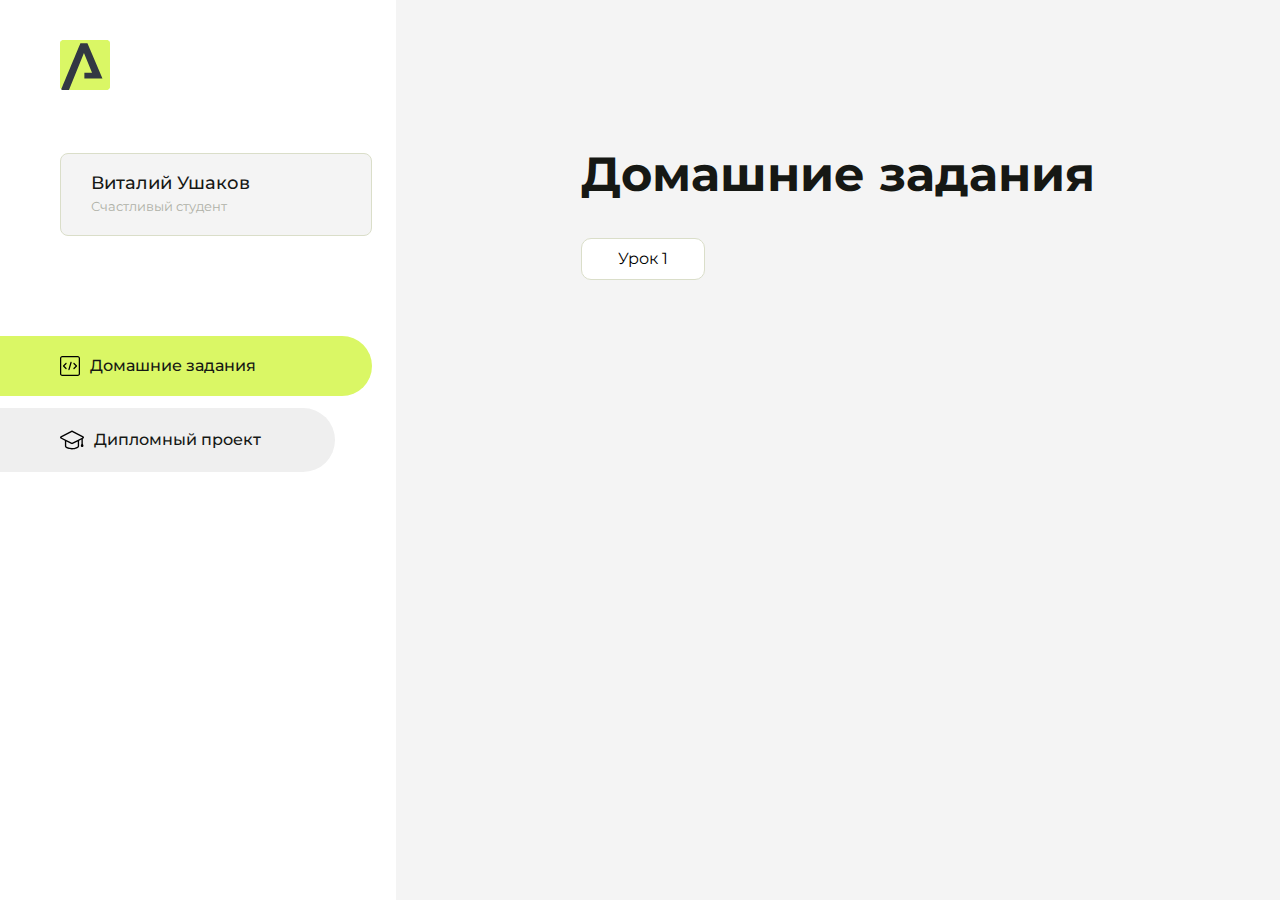
<file: index.html>
<!DOCTYPE html>
<html lang="en">
<head>
    <meta charset="UTF-8">
    <meta name="viewport" content="width=device-width, initial-scale=1.0">
    <title>Домашняя работа</title>
    <link rel="shortcut icon" href="src/logo.ico" type="image/x-icon">
    <link rel="preconnect" href="https://fonts.googleapis.com">
    <link rel="preconnect" href="https://fonts.gstatic.com" crossorigin>
    <link href="https://fonts.googleapis.com/css2?family=Montserrat:wght@400;500;700&family=Rubik:wght@500&display=swap"
          rel="stylesheet">
    <link rel="stylesheet" href="src/style.css">
</head>
<body id="body">
<div class="overlay" id="overlay"></div>
<div class="layout">
    <div class="burger" id="burger">
        <svg viewBox="0 0 24 24" fill="none" xmlns="http://www.w3.org/2000/svg">
            <g id="SVGRepo_bgCarrier" stroke-width="0"></g>
            <g id="SVGRepo_tracerCarrier" stroke-linecap="round" stroke-linejoin="round"></g>
            <g id="SVGRepo_iconCarrier">
                <path d="M4 18L20 18" stroke="#DAF765" stroke-width="2" stroke-linecap="round"></path>
                <path d="M4 12L20 12" stroke="#DAF765" stroke-width="2" stroke-linecap="round"></path>
                <path d="M4 6L20 6" stroke="#DAF765" stroke-width="2" stroke-linecap="round"></path>
            </g>
        </svg>
    </div>
    <aside class="sidebar" id="sidebar">
        <div class="sidebar__inner">
            <div class="logo">
                <svg width="50" height="50" viewBox="0 0 50 50" fill="none" xmlns="http://www.w3.org/2000/svg">
                    <g clip-path="url(#clip0_513_74730)">
                        <path d="M46.17 -0.257004H3.83C1.57281 -0.257004 -0.257 1.57281 -0.257 3.83V46.17C-0.257 48.4272 1.57281 50.257 3.83 50.257H46.17C48.4272 50.257 50.257 48.4272 50.257 46.17V3.83C50.257 1.57281 48.4272 -0.257004 46.17 -0.257004Z"
                              fill="#DAF765"/>
                        <path d="M24.375 38.4H42.461L27.441 3.1585H20.4355C20.4355 3.1585 6.7895 35.881 1.1945 49.294C2.015 50.0275 3.0945 50.257 3.6945 50.257H8.8445L23.954 13.07L32.0465 32.8285H24.375V38.4Z"
                              fill="#323843"/>
                    </g>
                    <defs>
                        <clipPath id="clip0_513_74730">
                            <rect width="50" height="50" fill="white"/>
                        </clipPath>
                    </defs>
                </svg>
            </div>
            <div class="sidebar__user">
                <div class="sidebar__name">Виталий Ушаков</div>
                <div class="sidebar__text">Счастливый студент</div>
            </div>
            <div class="sidebar__tabs">
                <div class="sidebar__item">
                    <button class="sidebar__button active" id="tasks">
                        <svg xmlns="http://www.w3.org/2000/svg" width="20" height="20" viewBox="0 0 20 20" fill="none">
                            <g clip-path="url(#clip0_704_74543)">
                                <path d="M17.7083 20H2.29167C1.0275 20 0 18.9725 0 17.7083V2.29167C0 1.0275 1.0275 0 2.29167 0H17.7083C18.9725 0 20 1.0275 20 2.29167V17.7083C20 18.9725 18.9725 20 17.7083 20ZM2.29167 1.25C1.7175 1.25 1.25 1.7175 1.25 2.29167V17.7083C1.25 18.2825 1.7175 18.75 2.29167 18.75H17.7083C18.2825 18.75 18.75 18.2825 18.75 17.7083V2.29167C18.75 1.7175 18.2825 1.25 17.7083 1.25H2.29167Z"
                                      fill="black"/>
                                <path d="M6.04167 13.125C5.88167 13.125 5.72167 13.0642 5.6 12.9417L3.1 10.4417C2.85583 10.1975 2.85583 9.80167 3.1 9.5575L5.6 7.0575C5.84417 6.81333 6.24 6.81333 6.48417 7.0575C6.72833 7.30167 6.72833 7.6975 6.48417 7.94167L4.42583 10L6.48417 12.0583C6.72833 12.3025 6.72833 12.6983 6.48417 12.9425C6.36167 13.0642 6.20167 13.125 6.04167 13.125Z"
                                      fill="black"/>
                                <path d="M8.95833 14.1667C8.9 14.1667 8.84 14.1583 8.78167 14.1417C8.45083 14.0442 8.26083 13.6967 8.35833 13.3658L10.4417 6.28251C10.5392 5.95084 10.8892 5.76417 11.2175 5.85917C11.5483 5.95667 11.7383 6.30417 11.6408 6.63501L9.5575 13.7183C9.47833 13.9908 9.22833 14.1667 8.95833 14.1667Z"
                                      fill="black"/>
                                <path d="M13.9583 13.125C13.7983 13.125 13.6383 13.0642 13.5167 12.9417C13.2725 12.6975 13.2725 12.3017 13.5167 12.0575L15.575 9.99916L13.5167 7.94083C13.2725 7.69666 13.2725 7.30083 13.5167 7.05666C13.7608 6.81249 14.1567 6.81249 14.4008 7.05666L16.9008 9.55666C17.145 9.80083 17.145 10.1967 16.9008 10.4408L14.4008 12.9408C14.2783 13.0642 14.1183 13.125 13.9583 13.125Z"
                                      fill="black"/>
                            </g>
                            <defs>
                                <clipPath id="clip0_704_74543">
                                    <rect width="20" height="20" fill="white"/>
                                </clipPath>
                            </defs>
                        </svg>
                        <span>Домашние задания</span></button>
                </div>
                <div class="sidebar__item">
                    <button class="sidebar__button" id="diplom">
                        <svg xmlns="http://www.w3.org/2000/svg" width="24" height="24" viewBox="0 0 24 24" fill="none">
                            <g clip-path="url(#clip0_704_74553)">
                                <path d="M23.2628 10.5971C23.7176 10.365 24 9.90375 24 9.39337C24 8.883 23.7176 8.42175 23.2628 8.18962L12.6135 2.75362C12.2291 2.55824 11.7705 2.55787 11.3854 2.75399L0.736875 8.19C0.282375 8.42175 0 8.883 0 9.39337C0 9.90375 0.282375 10.365 0.736875 10.5971L4.89038 12.7177V18.2074C4.89038 19.8154 8.412 21.393 12 21.393C15.5884 21.393 19.1096 19.815 19.1096 18.2074V12.7174L21.4609 11.517V15.8017L20.901 17.2305C20.7409 17.6389 20.7934 18.0994 21.0405 18.4616C21.2876 18.8246 21.6979 19.041 22.1366 19.041C22.5754 19.041 22.9852 18.8246 23.2324 18.462C23.4795 18.099 23.532 17.6385 23.3719 17.2301L22.8124 15.8021V10.827L23.2628 10.5971ZM17.7623 18.1721C17.6198 18.6375 15.3491 20.0419 12 20.0419C8.65088 20.0419 6.38025 18.6375 6.2415 18.2074V12.3037L6.23887 12.3019C6.23812 12.057 6.1065 11.8207 5.87325 11.7019L1.3515 9.39337L12 3.95737L22.6489 9.39337L12 14.8294L5.87325 11.7019C5.54063 11.5331 4.6695 11.6674 4.5 12C4.33012 12.3322 4.55813 12.5479 4.89038 12.7177L11.3857 16.0331C11.5781 16.1314 11.7889 16.1805 12 16.1805C12.2107 16.1805 12.4222 16.1314 12.6146 16.0331L17.7593 13.407L17.7623 18.1721Z"
                                      fill="black"/>
                            </g>
                            <defs>
                                <clipPath id="clip0_704_74553">
                                    <rect width="24" height="24" fill="white"/>
                                </clipPath>
                            </defs>
                        </svg>
                        <span>Дипломный проект</span></button>
                </div>
            </div>
        </div>

    </aside>
    <div class="content">
        <div class="container">
            <div class="content__block" id="tasksBlock">
                <div class="content__title">Домашние задания</div>
                <ul class="content__list">
                    <li class="content__list-item">
                        <a href="lesson1/index.html">Урок 1</a>
                    </li>
                </ul>
            </div>
            <div class="content__block hidden" id="diplomBlock">
                <div class="content__title">Дипломный проект</div>
                <div class="content__list-diplom">
                    <a href="ПАПКА-С-НОМЕРОМ-УРОКА">Ссылка на ДЗ</a>
                </div>
                <div class="content__decor">
                    <div class="content__decor-text">Давай проверим, чему ты научился!</div>
                    <div class="content__decor-img">
                        <img src="src/decor.png" alt="decor">
                    </div>
                </div>
            </div>
        </div>
    </div>
</div>
<script src="src/index.js"></script>
</body>
</html>
</file>
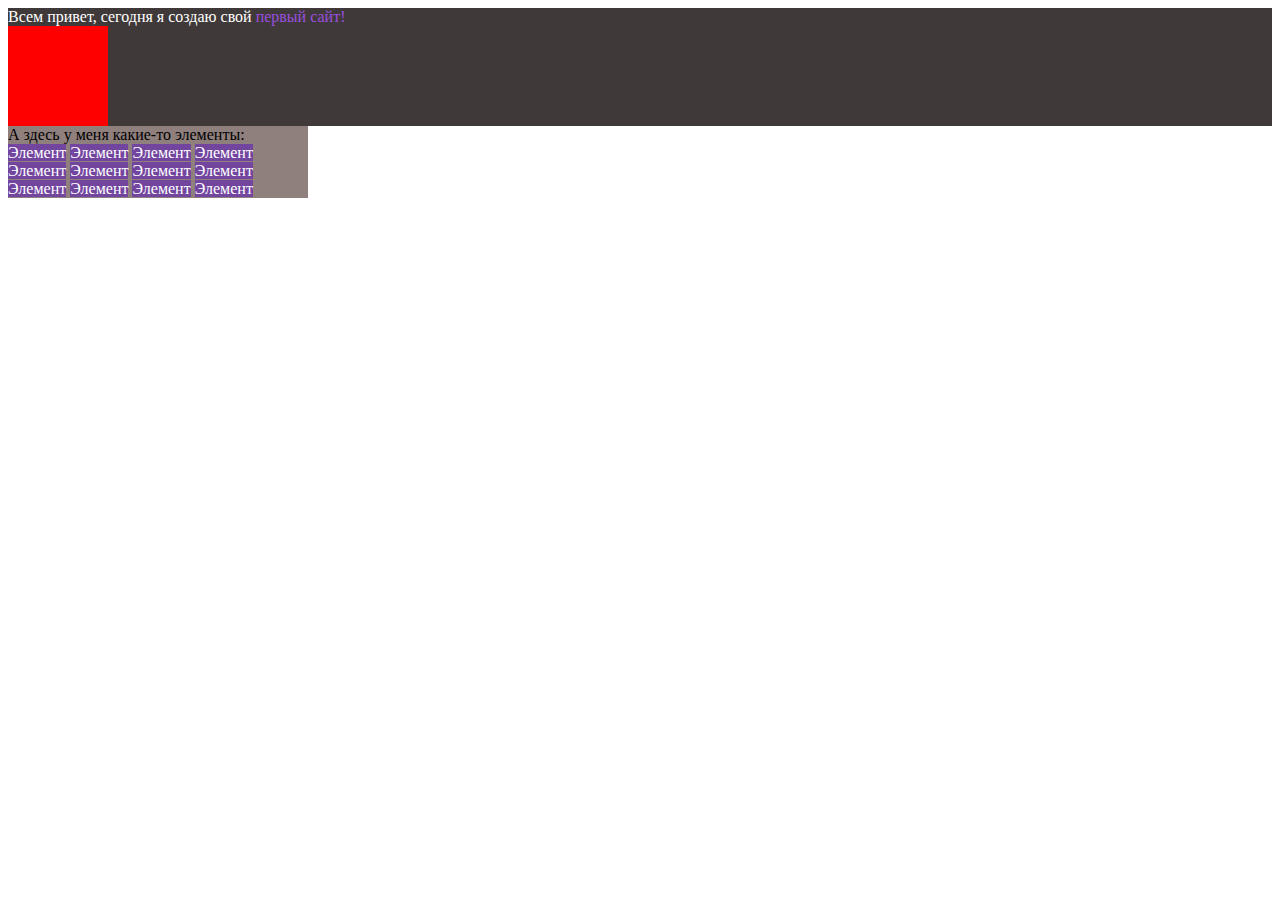
<file: modul_1_1/index.html>
<!DOCTYPE html>
<html lang="ru">

<head>
    <meta charset="UTF-8">
    <meta name="viewport" content="width=device-width, initial-scale=1.0">
    <meta name="author" content="Damir">
    <link rel="shortcut icon" href="icons/html-logo.svg" type="image/x-icon">
    <title>Вперёд</title>
    <link rel="stylesheet" href="css/style.css">
</head>

<body>
    <div class="first_block">
        <P>Всем привет, сегодня я создаю свой <span>первый сайт!</span></P>
        <div class="red"></div>
    </div>

    <div class="second_block">
        <p>А здесь у меня какие-то элементы:</p>
        <span>Элемент</span>
        <span>Элемент</span>
        <span>Элемент</span>
        <span>Элемент</span>
        <span>Элемент</span>
        <span>Элемент</span>
        <span>Элемент</span>
        <span>Элемент</span>
        <span>Элемент</span>
        <span>Элемент</span>
        <span>Элемент</span>
        <span>Элемент</span>
    </div>
</body>

</html>
</file>
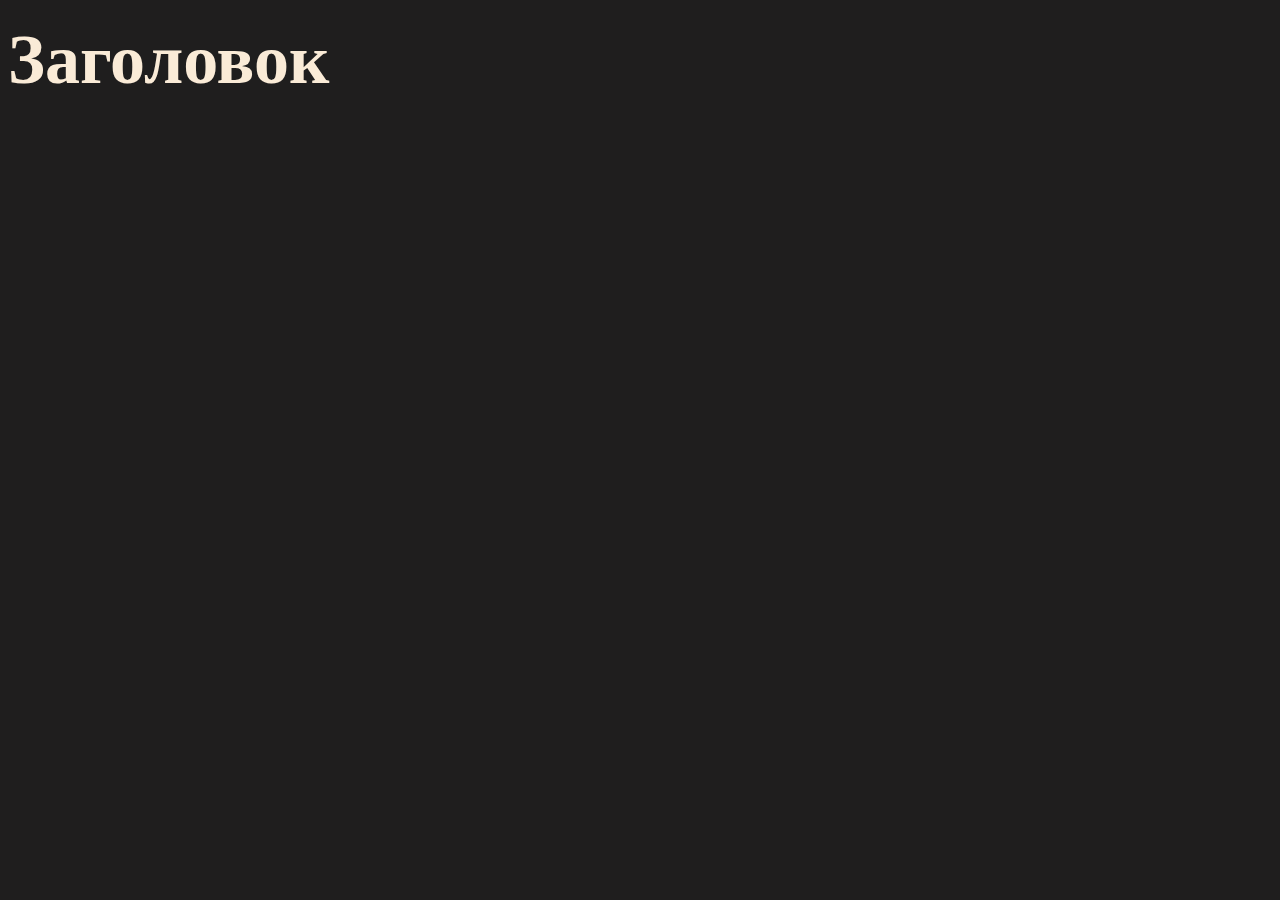
<file: modul_2_10_pseudo-element/index.html>
<!DOCTYPE html>
<html lang="en">

<head>
    <meta charset="UTF-8">
    <meta name="viewport" content="width=device-width, initial-scale=1.0">
    <link href="style.css" rel="stylesheet">
    <title>pseudo-elements</title>
</head>

<body>
    <h1 class="h1">Заголовок</h1>
</body>

</html>
</file>
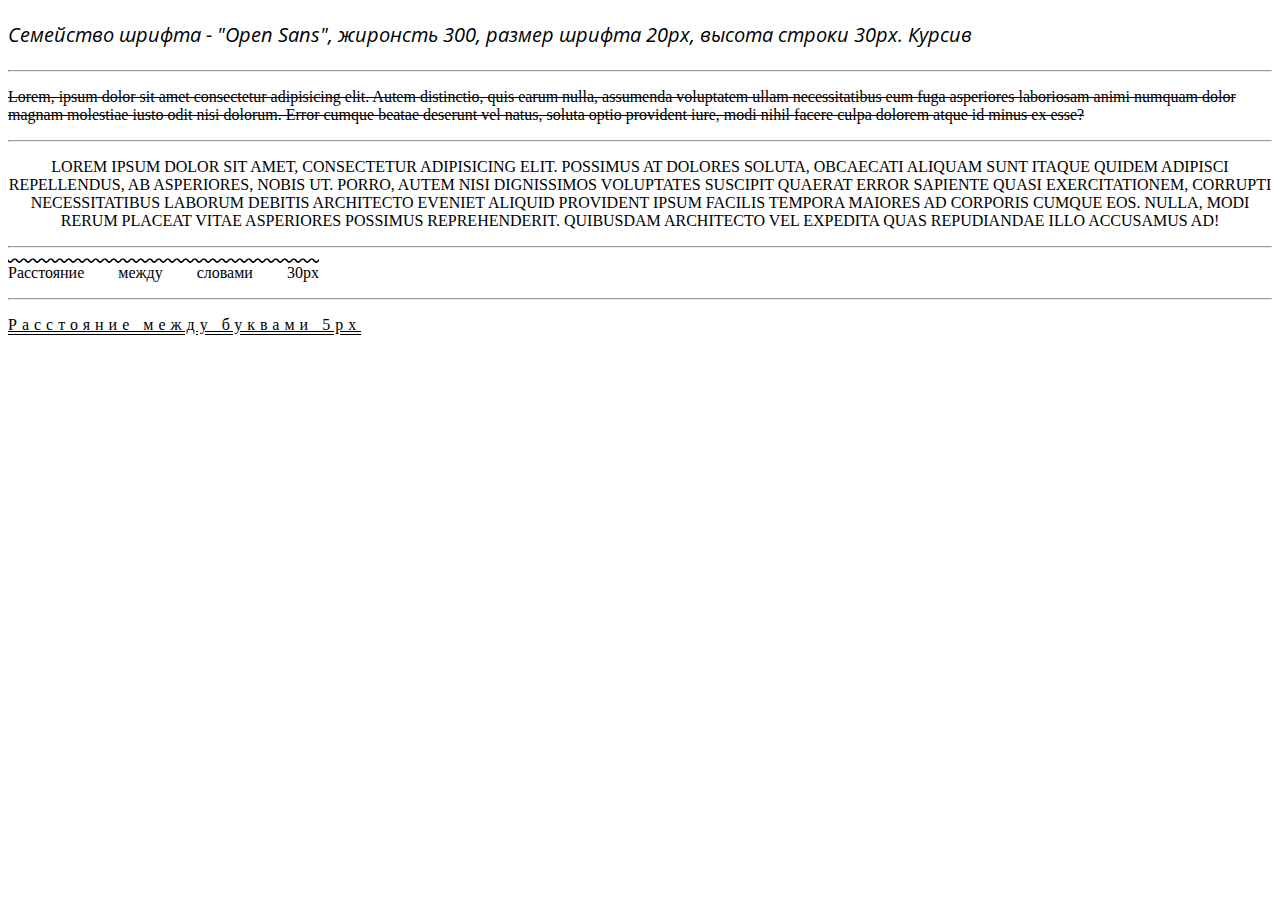
<file: modul_2_4/index.html>
<!DOCTYPE html>
<html lang="ru">

<head>
    <meta charset="UTF-8">
    <meta name="viewport" content="width=device-width, initial-scale=1.0">
    <meta name="author" content="Damir">
    <title>Document</title>
    <link rel="preconnect" href="https://fonts.googleapis.com">
    <link rel="preconnect" href="https://fonts.gstatic.com" crossorigin>
    <link
        href="https://fonts.googleapis.com/css2?family=Inter:ital,opsz,wght@0,14..32,100..900;1,14..32,100..900&family=Open+Sans:wght@300&display=swap"
        rel="stylesheet">
    <link rel="stylesheet" href="style.css">
</head>

<body>
    <p class="own">Семейство шрифта - "Open Sans", жиронсть 300, размер шрифта 20px, высота строки 30px. Курсив</p>
    <hr>

    <p class="two">Lorem, ipsum dolor sit amet consectetur adipisicing elit. Autem distinctio, quis earum nulla,
        assumenda
        voluptatem ullam necessitatibus eum fuga asperiores laboriosam animi numquam dolor magnam molestiae iusto odit
        nisi dolorum. Error cumque beatae deserunt vel natus, soluta optio provident iure, modi nihil facere culpa
        dolorem atque id minus ex esse?</p>
    <hr>

    <p class="three">Lorem ipsum dolor sit amet, consectetur adipisicing elit. Possimus at dolores soluta, obcaecati
        aliquam sunt
        itaque quidem adipisci repellendus, ab asperiores, nobis ut. Porro, autem nisi dignissimos voluptates suscipit
        quaerat error sapiente quasi exercitationem, corrupti necessitatibus laborum debitis architecto eveniet aliquid
        provident ipsum facilis tempora maiores ad corporis cumque eos. Nulla, modi rerum placeat vitae asperiores
        possimus reprehenderit. Quibusdam architecto vel expedita quas repudiandae illo accusamus ad!</p>
    <hr>

    <p class="four">Расстояние между словами 30px</p>
    <hr>

    <p class="five">Расстояние между буквами 5px</p>
</body>

</html>
</file>
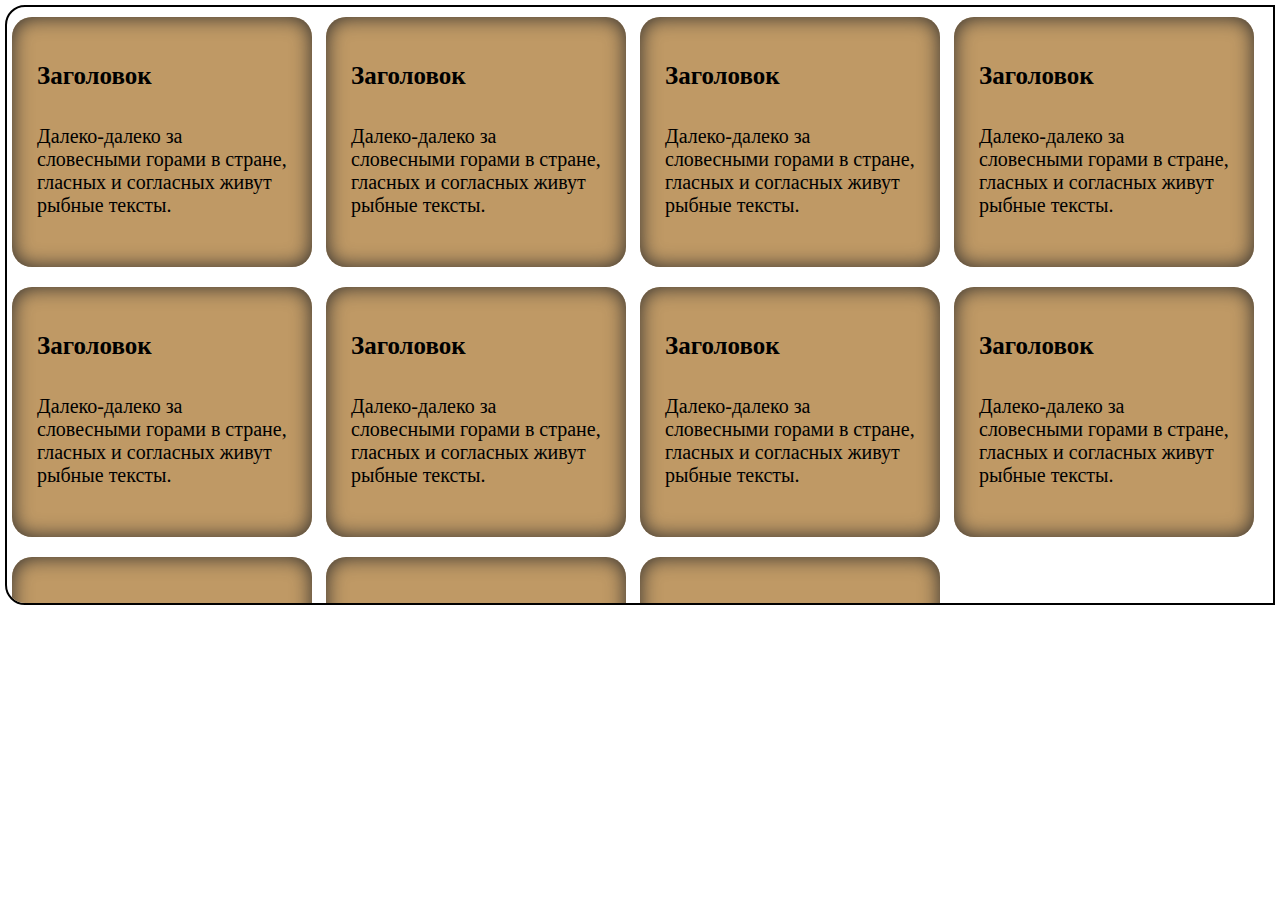
<file: modul_2_5/index.html>
<!DOCTYPE html>
<html lang="ru">

<head>
    <meta charset="UTF-8">
    <meta name="viewport" content="width=device-width, initial-scale=1.0">
    <meta name="author" content="Damir">
    <title>Document</title>
    <link rel="stylesheet" href="style.css">
</head>

<body>
    <h1>Дз</h1>
    <div class="main">
        <div class="card">
            <h2>Заголовок</h2>
            <p>Далеко-далеко за словесными горами в стране, гласных и согласных живут рыбные тексты.</p>
        </div>

        <div class="card">
            <h2>Заголовок</h2>
            <p>Далеко-далеко за словесными горами в стране, гласных и согласных живут рыбные тексты.</p>
        </div>

        <div class="card">
            <h2>Заголовок</h2>
            <p>Далеко-далеко за словесными горами в стране, гласных и согласных живут рыбные тексты.</p>
        </div>

        <div class="card">
            <h2>Заголовок</h2>
            <p>Далеко-далеко за словесными горами в стране, гласных и согласных живут рыбные тексты.</p>
        </div>

        <div class="card">
            <h2>Заголовок</h2>
            <p>Далеко-далеко за словесными горами в стране, гласных и согласных живут рыбные тексты.</p>
        </div>

        <div class="card">
            <h2>Заголовок</h2>
            <p>Далеко-далеко за словесными горами в стране, гласных и согласных живут рыбные тексты.</p>
        </div>

        <div class="card">
            <h2>Заголовок</h2>
            <p>Далеко-далеко за словесными горами в стране, гласных и согласных живут рыбные тексты.</p>
        </div>

        <div class="card">
            <h2>Заголовок</h2>
            <p>Далеко-далеко за словесными горами в стране, гласных и согласных живут рыбные тексты.</p>
        </div>

        <div class="card">
            <h2>Заголовок</h2>
            <p>Далеко-далеко за словесными горами в стране, гласных и согласных живут рыбные тексты.</p>
        </div>

        <div class="card">
            <h2>Заголовок</h2>
            <p>Далеко-далеко за словесными горами в стране, гласных и согласных живут рыбные тексты.</p>
        </div>

        <div class="card">
            <h2>Заголовок</h2>
            <p>Далеко-далеко за словесными горами в стране, гласных и согласных живут рыбные тексты.</p>
        </div>
    </div>
</body>

</html>
</file>
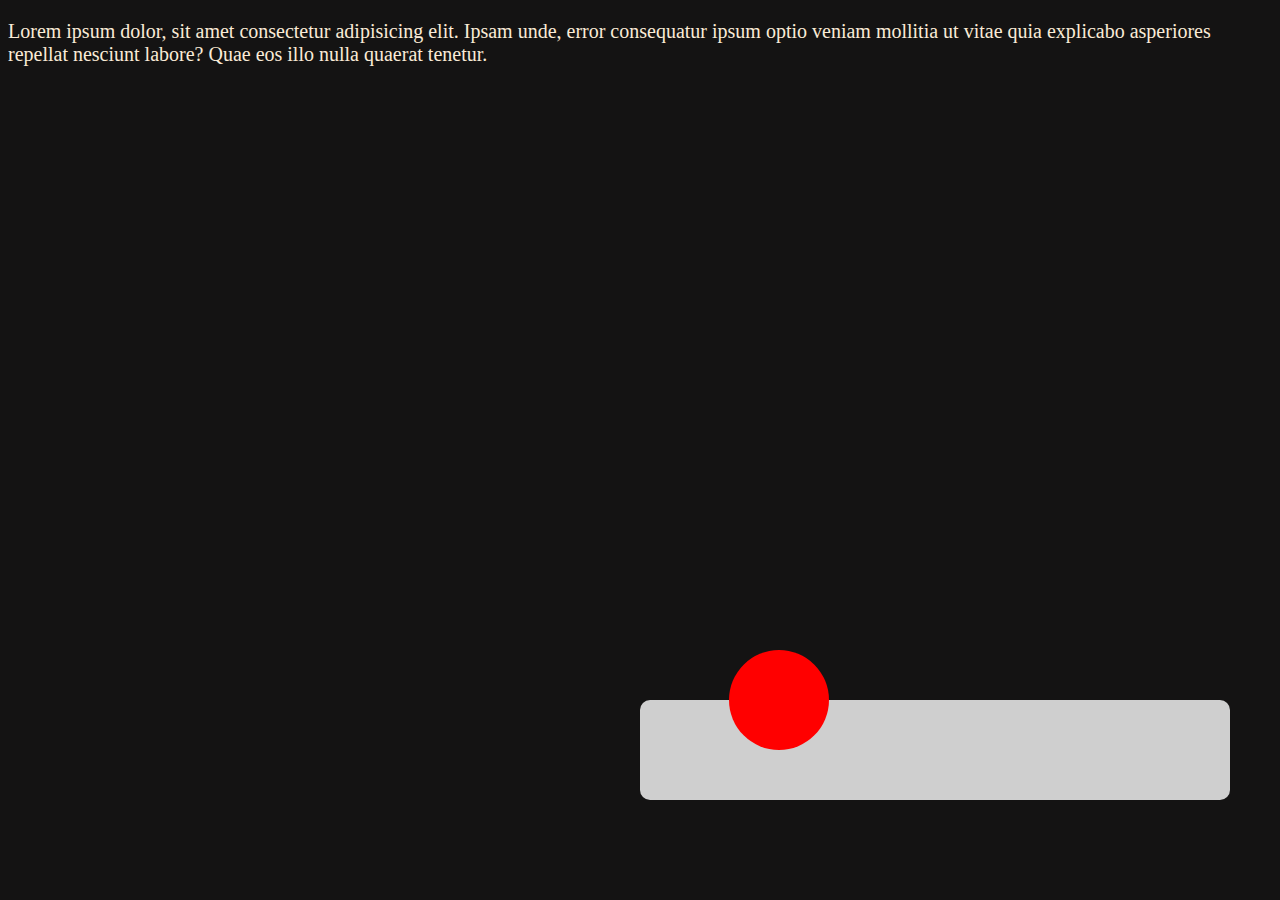
<file: modul_2_8_position/index.html>
<!DOCTYPE html>
<html lang="ru">

<head>
    <meta charset="UTF-8">
    <meta name="viewport" content="width=device-width, initial-scale=1.0">
    <meta name="author" content="Damir">
    <link href="style.css" rel="stylesheet">
    <title>Позиционирование</title>
</head>

<body>
    <p>Lorem ipsum dolor, sit amet consectetur adipisicing elit. Ipsam unde, error consequatur ipsum optio veniam
        mollitia ut vitae quia explicabo asperiores repellat nesciunt labore? Quae eos illo nulla quaerat tenetur.</p>

    <div class="white">
        <div class="red"></div>
    </div>
    <br><br><br><br><br><br><br><br><br><br><br><br><br><br><br><br><br><br><br><br><br><br><br><br><br><br><br><br><br><br>
</body>

</html>
</file>
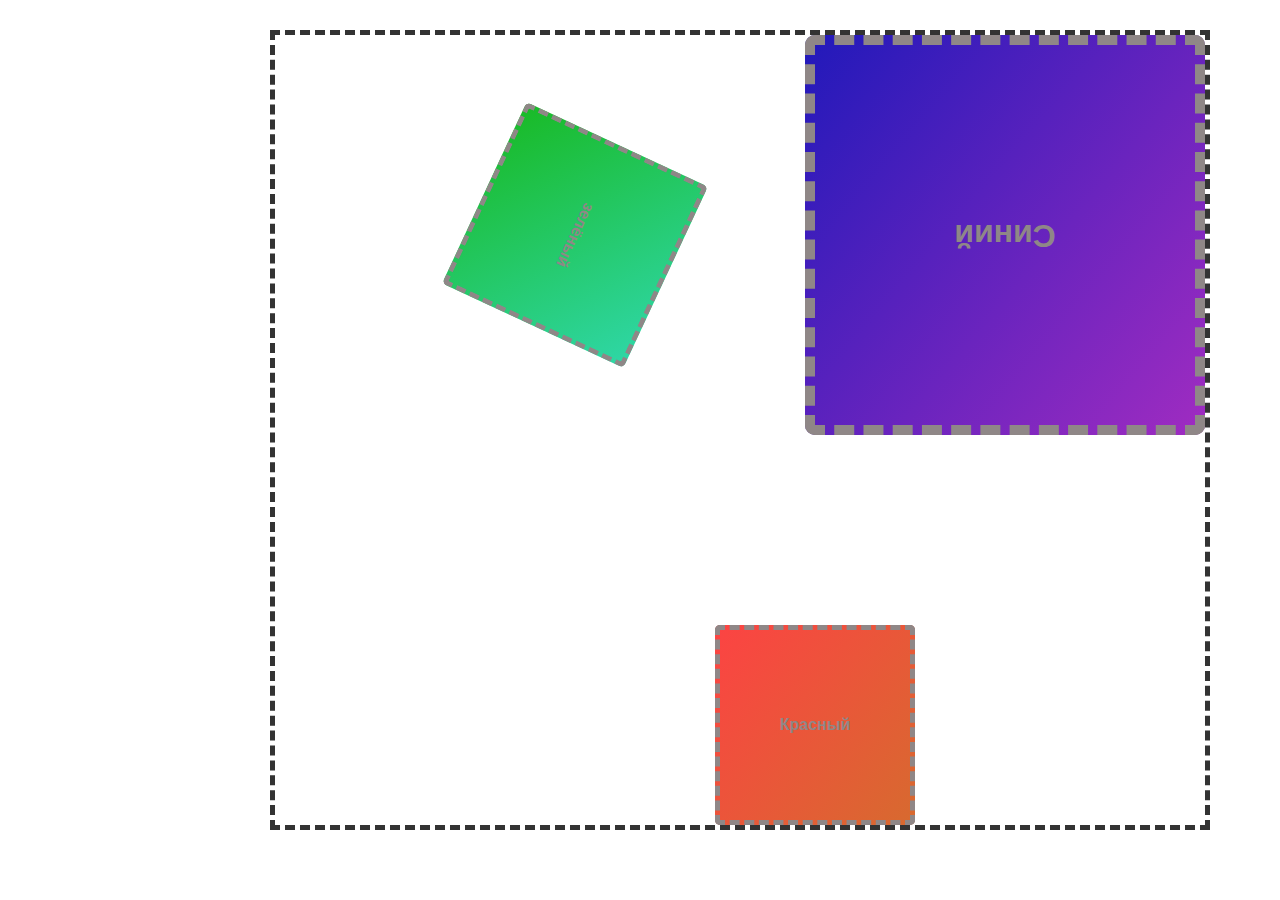
<file: modul_2_9_transform/index.html>
<!DOCTYPE html>
<html lang="en">

<head>
    <meta charset="UTF-8">
    <meta http-equiv="X-UA-Compatible" content="IE=edge">
    <meta name="viewport" content="width=device-width, initial-scale=1.0">
    <title>TRANSFORM</title>
    <link href="css/reset.css" rel="stylesheet">
    <link href="css/style.css" rel="stylesheet">
</head>

<body>
    <div class="wrapper">
        <div class="quads">
            <div class="quads__quad quads__quad--red"></div>
            <div class="quads__quad quads__quad--green"></div>
            <div class="quads__quad quads__quad--blue"></div>
        </div>
        <div class="area">
            <div class="area__place area__place--for-red">Красный</div>
            <div class="area__place area__place--for-green">зелёный</div>
            <div class="area__place area__place--for-blue">Синий</div>
        </div>
    </div>
</body>

</html>
</file>
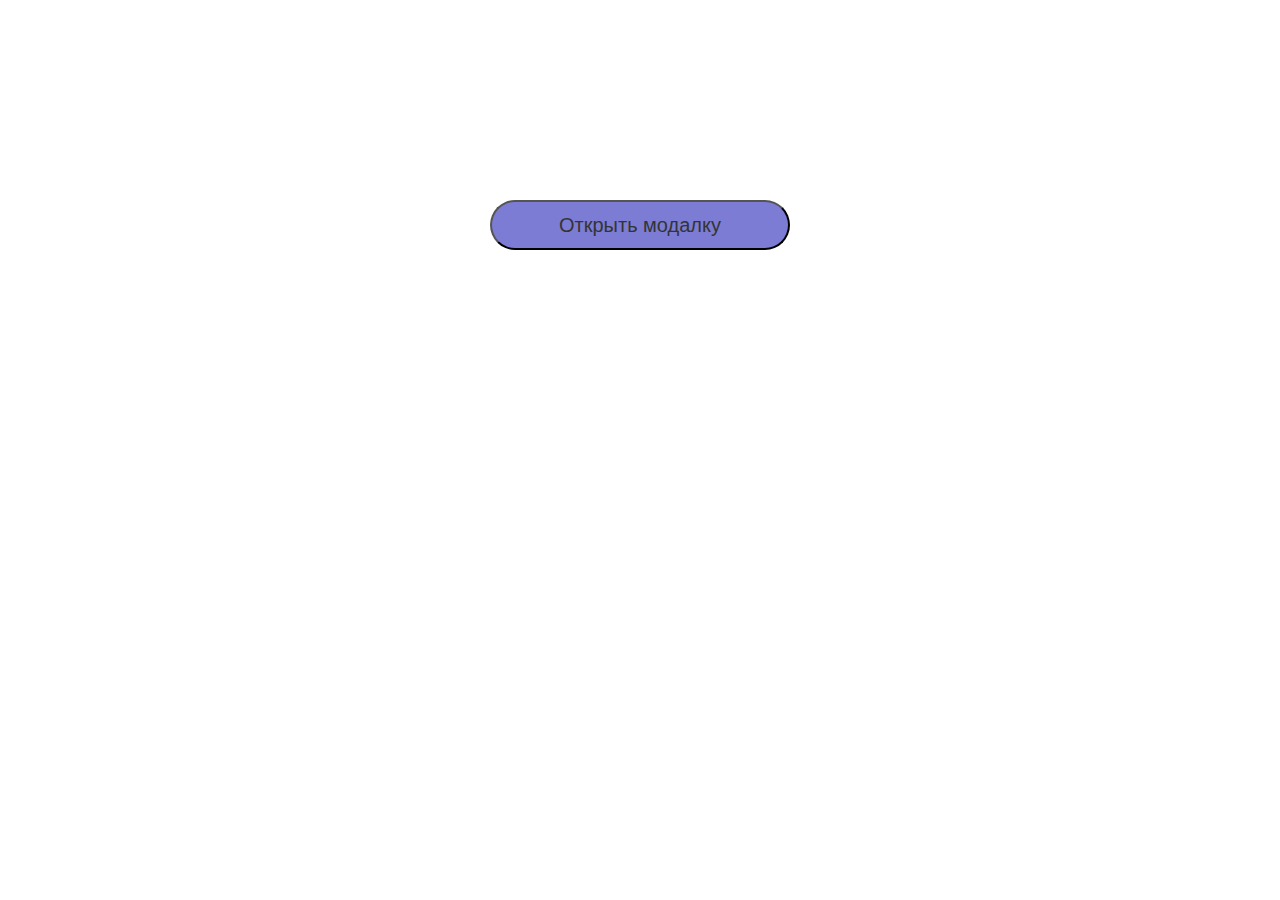
<file: modul_2_js_2/index.html>
<!DOCTYPE html>
<html lang="ru">

<head>
    <meta charset="UTF-8">
    <meta name="viewport" content="width=device-width, initial-scale=1.0">
    <title>Document</title>
    <link href="main.css" rel="stylesheet">
</head>

<body>
    <button class="btn-open"> Открыть модалку</button>
    <div class="modal modal--close">
        <div class="modal__window ">
            <div class="modal__close-btn"></div>
            <p>
                Далеко-далеко за словесными горами в стране гласных и согласных, живут рыбные тексты. Оксмокс продолжил
                ipsum меня путь дороге запятых свое ее города!
            </p>
        </div>
    </div>

    <script src="script.js"></script>
</body>

</html>
</file>
<file: src/style.css>
*{padding: 0;margin: 0;border: 0;}
*,*:before,*:after{-webkit-box-sizing: border-box;box-sizing: border-box;}
:focus,:active{outline: none;}
a:focus,a:active{outline: none;}
nav,footer,header,aside{display: block;}
html,body{
    height:100%;width:100%;
    font-size:100%;line-height:1;-ms-text-size-adjust:100%;-moz-text-size-adjust:100%;-webkit-text-size-adjust:100%;}
input,button,textarea{font-family:inherit;}
input::-ms-clear{display: none;}
button{cursor: pointer;}
button::-moz-focus-inner{padding:0;border:0;}
a,a:visited{text-decoration: none;}
a:hover{text-decoration: none;}
ul li{list-style: none;}
img{vertical-align: top;}
h1,h2,h3,h4,h5,h6{font-size:inherit;font-weight: inherit;}
a{color:inherit;}



body {
    font-family: "Montserrat",SansSerif;
    color: black;
}

body.overflow {
    overflow: hidden;
}



.layout {
    display: -webkit-box;
    display: -ms-flexbox;
    display: flex;
    min-height: 100vh;
}

.sidebar {
    padding: 40px 24px 40px 0;
    -ms-flex-negative: 0;
    flex-shrink: 0;
    background-color: white;
}



.content {
    -webkit-box-flex: 1;
    -ms-flex-positive: 1;
    flex-grow: 1;
    background-color: #F4F4F4;
}

.container {
    display: -webkit-box;
    display: -ms-flexbox;
    display: flex;
    -webkit-box-orient: vertical;
    -webkit-box-direction: normal;
    -ms-flex-direction: column;
    flex-direction: column;
    -webkit-box-pack: center;
    -ms-flex-pack: center;
    justify-content: center;
    -webkit-box-align: center;
    -ms-flex-align: center;
    align-items: center;
    padding: 150px 60px 80px 60px;
}


.logo {
    margin-left: 60px;
    margin-bottom: 60px;
}

.sidebar__user {
    background-color: #F4F4F4;
    padding: 20px 30px;
    margin-left: 60px;
    margin-bottom: 100px;
    border-radius: 8px;
    border: 1px solid #DADEC9;
}

.sidebar__name {
    color:#161814;
    font-size: 18px;
    font-weight: 500;
    margin-bottom: 6px;
}

.sidebar__text {
    color: #AFB1A7;
    font-size: 13px;
    font-weight: 400;
    line-height: 130%; /* 16.9px */
}

.sidebar__item {
    width: 372px;
}

.sidebar__button {
    display: -webkit-box;
    display: -ms-flexbox;
    display: flex;
    -webkit-box-align: center;
    -ms-flex-align: center;
    align-items: center;
    gap: 10px;
    padding: 20px 60px;
    margin-bottom: 12px;
    border-radius: 0px 100px 100px 0px;
    -webkit-transition: all .5s;
    -o-transition: all .5s;
    transition: all .5s;
    cursor: pointer;
    width: 90%;
    color:#161814;
    font-size: 16px;
    font-weight: 500;
}

.sidebar__button.active , .sidebar__button:hover {
    width: 100%;
    background-color: #DAF765;
}


.content__title {
    color: #161814;
    font-size: 48px;
    font-weight: 700;
    margin-bottom: 40px;
}

.content__list {
    display: -webkit-box;
    display: -ms-flexbox;
    display: flex;
    -webkit-box-align: center;
    -ms-flex-align: center;
    align-items: center;
    -ms-flex-wrap: wrap;
    flex-wrap: wrap;
    gap: 20px;
}



.content__list-item  {
    cursor: pointer;
    padding: 12px 18px;
    background-color: #fff;
    border-radius: 10px;
    border: 1px solid #DADEC9;
    -webkit-transition: all .3s;
    -o-transition: all .3s;
    transition: all .3s;
}

.content__list-item:hover,.content__list-diplom:hover {
    background-color: #AFB1A7;
}

li a {
    padding: 12px 18px;

}


.content__list-diplom {
    -webkit-transition: all .3s;
    -o-transition: all .3s;
    transition: all .3s;
    display: inline-block;
    padding: 12px 18px;
    background-color: #fff;
    border-radius: 10px;
    border: 1px solid #DADEC9;
}

.content__decor {
    display: -webkit-box;
    display: -ms-flexbox;
    display: flex;
    -webkit-box-align: center;
    -ms-flex-align: center;
    align-items: center;
}

.content__decor-text {
    color:#BEDD44;
    font-size: 36px;
    font-weight: 700;
    line-height: 110%; /* 39.6px */
}

.content__block {
    max-width: 1200px;
}

.content__block.hidden {
    display: none;
}

.content__decor-img img{
    width: 100%;
}

.burger {
    display: none;
    padding: 5px;
    position: fixed;
    top: 3%;
    right: 7%;
    width: 40px;
    height: 40px;
    background-color: #161814;
    border-radius: 50%;
    z-index: 10;
    border: 1px solid #DAF765;
}

@media (max-width: 768px) {
    .burger {
        display: block;
    }

    .sidebar {
        -webkit-transition: all .3s;
        -o-transition: all .3s;
        transition: all .3s;
        -webkit-transform: translateX(-100%);
        -ms-transform: translateX(-100%);
        transform: translateX(-100%);
        position: fixed;
        top: 0;
        left: 0;
        bottom: 0;
        z-index: 5;
    }

    .sidebar.show {
        -webkit-transform: translateX(0%);
        -ms-transform: translateX(0%);
        transform: translateX(0%);
    }

    .overlay {
        opacity: 0;
        pointer-events: none;
        -webkit-transition: all .3s;
        -o-transition: all .3s;
        transition: all .3s;
        position: absolute;
        top: 0;
        right: 0;
        left: 0;
        bottom: 0;
        z-index: 3;
        background-color: #000000e0;
    }

    .overlay.show {
        opacity: 1;
        pointer-events: all;
    }

    .container {
        padding: 40px 20px;
        min-height: 100%;
    }

    .content__decor {
        margin-top: 20px;
        -webkit-box-orient: vertical;
        -webkit-box-direction: normal;
        -ms-flex-direction: column;
        flex-direction: column;
    }
}

@media (max-width: 400px) {
    .sidebar__user {
        margin-left: 0;
    }
}
</file>
<file: modul_1_1/css/style.css>
p {
    margin: 0;
}

.first_block {
    background-color: rgb(64, 57, 57);

    .red {
        width: 100px;
        height: 100px;
        background-color: red;
    }

    p {
        color: white;

        span {
            color: rgb(153, 79, 222);
        }
    }
}

.second_block {
    background-color: rgb(143, 127, 125);
    width: 300px;

    span {
        background-color: rgb(114, 69, 159);
        color: white;
    }
}
</file>
<file: modul_2_10_pseudo-element/style.css>
body {
    background-color: rgb(31, 30, 30);
}

.wrapper {
    display: flex;
    justify-content: center;
}

.h1 {
    font-size: 70px;
    margin-top: 20px;
    color: antiquewhite;
    position: relative;
}

h1::after,
h1::before {
    content: '';
    display: block;
    width: 70px;
    height: 70px;
    border: 5px antiquewhite solid;
    border-radius: 100%;
    position: absolute;
    top: 50%;
    transform: translateY(-50%);
}

h1::before {
    background-color: red;
    left: -150px
}

h1::after {
    background-color: blue;
    right: -150px;
}
</file>
<file: modul_2_4/style.css>
.own {
    font-family: "Open Sans", sans-serif;
    font-size: 20px;
    font-weight: 300px;
    font-style: italic;
    line-height: 30px;
}

.two {
    text-decoration: line-through;
}

.three {
    text-align: center;
    text-transform: uppercase;
}

.four {
    word-spacing: 30px;
    text-decoration: overline wavy;
}

.five {
    letter-spacing: 5px;
    text-decoration: underline double;
}
</file>
<file: modul_2_5/style.css>
* {
    box-sizing: border-box;
    margin: 0;
}

h1 {
    display: none;
}

.main {
    height: 600px;
    margin: 5px;
    border: 2px solid black;
    border-radius: 20px 0 0 20px;
    overflow: auto;

    h2 {
        font-size: 25px;
        margin-top: 10px;
    }

    .card {
        display: inline-block;
        width: 300px;
        height: 250px;
        margin: 10px 5px;
        background-color: rgb(191, 153, 101);
        border-radius: 20px;
        box-shadow: inset 0 0 20px rgb(45, 44, 44);
        padding: 35px 25px;

        p {
            font-size: 20px;
            margin-top: 35px;
        }
    }
}
</file>
<file: modul_2_8_position/style.css>
body {
    background-color: rgb(20, 19, 19);
}

p {
    font-size: 20px;
    color: antiquewhite;
}

.white {
    background-color: rgb(207, 207, 207);
    border-radius: 10px;
    min-height: 100px;
    min-width: 1px;
    position: fixed;
    left: 50%;
    right: 50px;
    bottom: 100px;
}

/* .inner {
    width: 100%;
    height: 100%;
    position: relative;
} */

.red {
    position: absolute;
    width: 100px;
    height: 100px;
    background-color: red;
    border-radius: 100%;
    top: -50%;
    left: 15%;
}
</file>
<file: modul_2_9_transform/css/style.css>
.wrapper {
    padding: 30px;
    max-width: 1200px;
    margin: 0 auto;
    display: flex;
}

.quads {
    flex: 0 0 auto;
    display: flex;
    flex-direction: column;
}

.quads__quad {
    width: 200px;
    height: 200px;
    background: #757272;
    border-radius: 5px;
}

.quads__quad--red {
    background: linear-gradient(130deg, rgb(252, 67, 67), rgb(215, 106, 47));
}

.quads__quad--green {
    background: linear-gradient(130deg, rgb(25, 186, 38), rgb(47, 215, 167));
}

.quads__quad--blue {
    background: linear-gradient(130deg, rgb(33, 25, 186), rgb(160, 44, 193));
}

.area {
    flex: 1 0 auto;
    border: 5px dashed #333;
    height: 800px;
}

.area__place {
    display: flex;
    align-items: center;
    justify-content: center;
    font-family: sans-serif;
    font-weight: 900;
    width: 200px;
    height: 200px;
    pointer-events: none;
    border-radius: 5px;
    border: 5px dashed #8f8787;
    color: #8f8787;
}

/* ================== Выполнение дз ниже =================== */

.quads__quad--red {
    transform: translate(645px, 595px);
}

.quads__quad--green {
    transform: translate(405px, -95px) rotate(25deg);
}

.quads__quad--blue {
    transform: translate(835px, -295px) scale(2, 2);
}
</file>
<file: modul_2_js_2/main.css>
* {
    margin: 0;
    padding: 0;
    font-family: sans-serif;
    box-sizing: border-box;
}


.btn-open {
    width: 300px;
    height: 50px;
    font-size: 20px;
    background-color: rgba(89, 89, 202, 0.793);
    color: rgb(52, 52, 52);
    margin-left: 50%;
    margin-top: 200px;
    transform: translate(-50%);
    border-radius: 100px;
    cursor: pointer;
}

/* =============================== */

.modal {
    background: #00000052;
    position: fixed;
    width: 100%;
    height: 100%;
    top: 0;
    z-index: 5;
}

.modal__window {
    top: 15%;
    left: 50%;
    transform: translateX(-50%);
    position: absolute;
    width: 350px;
    height: 450px;
    background: rgb(77, 76, 44);
    border-radius: 30px;
    padding: 25px 20px;
    color: rgb(227, 237, 182);

    p {
        margin-top: 250px;
    }
}

.modal__close-btn {
    width: 20px;
    height: 20px;
    background: black;
    margin-left: calc(100% - 40px);
    cursor: pointer;
}

.modal--close {
    display: none;
}
</file>
